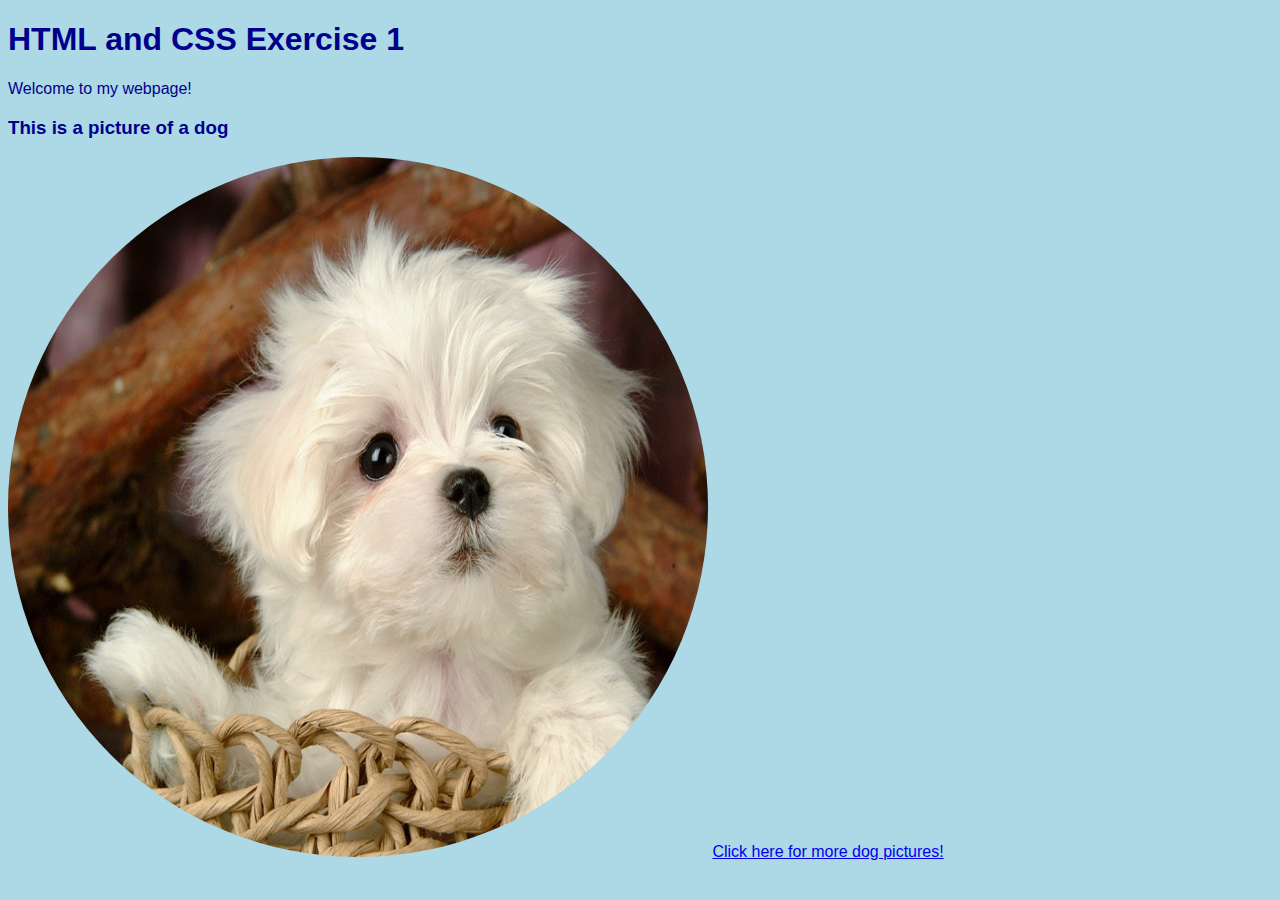
<file: index.html>
<!DOCTYPE html>
<html xmlns="http://www.w3.org/1999/xhtml" lang="en">
    <head>
        <title> HTML Assignment 1</title>
        <meta charset="UTF-8" />
        <meta name="viewport" content="width=device-width, initial-scale=1.0" />
        <!--Add your <link> element to associate your CSS file here once you have created it.-->
        <link rel="stylesheet" type="text/css" href="index.css"/>
    </head> 
    <body>
        <h1>HTML and CSS Exercise 1</h1>
        <p>Welcome to my webpage!</p>
        <h3>This is a picture of a dog</h3>
        <img src="images/dog_picture.jfif" alt="Cute dog picture" width="700" height="700"/>
        <a href="HTML/Exercise2.html">Click here for more dog pictures!</a>
    </body>
</html>
</file>
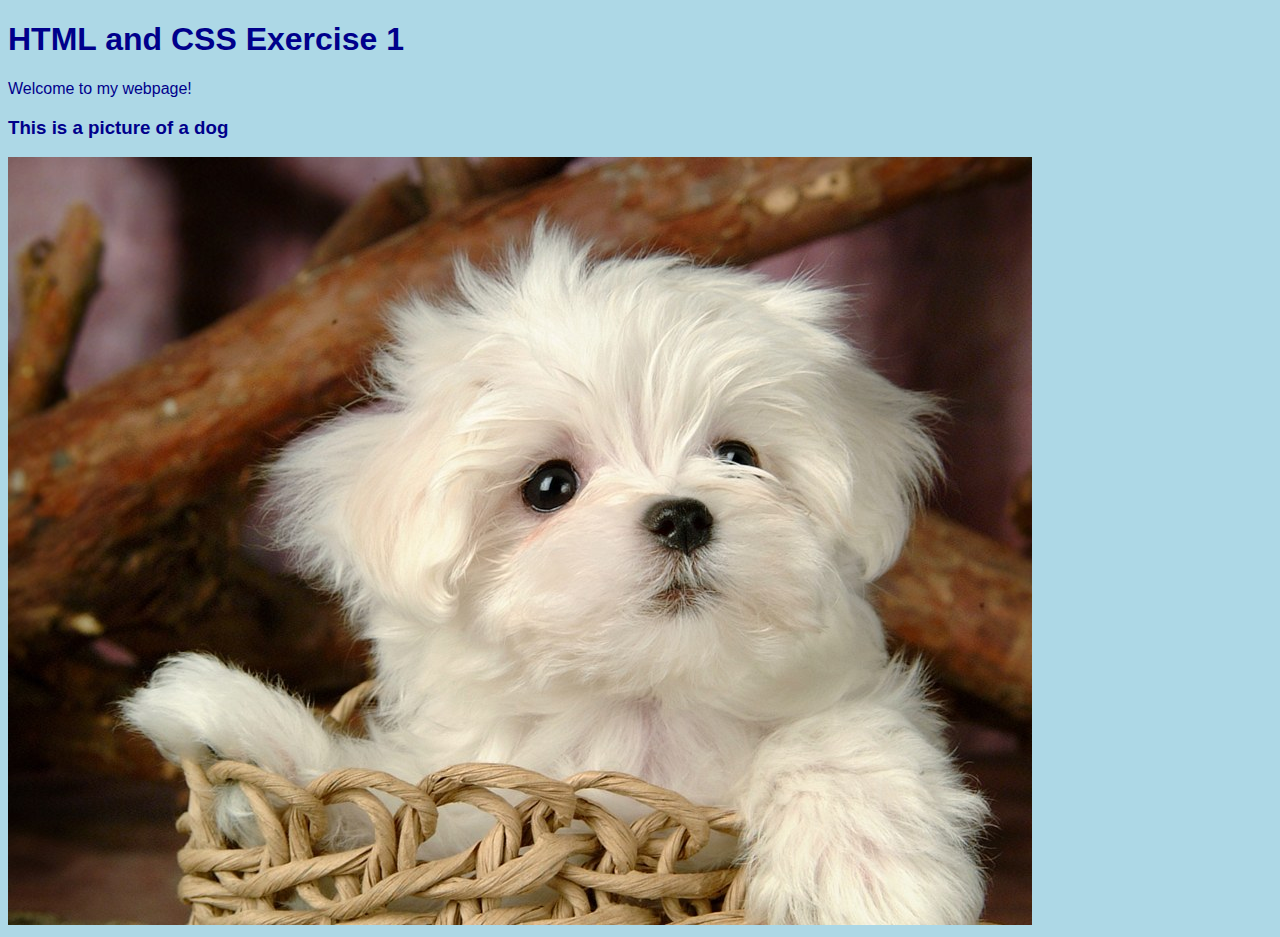
<file: Exercise1/exercise1.html>
<!DOCTYPE html>
<html xmlns="http://www.w3.org/1999/xhtml" lang="en">
    <head>
        <title> HTML Assignment 1</title>
        <meta charset="UTF-8" />
        <meta name="viewport" content="width=device-width, initial-scale=1.0" />
        <!--Add your <link> element to associate your CSS file here once you have created it.-->
        <link rel="stylesheet" type="text/css" href="exercise1.css"/>
    </head> 
    <body>
        <h1>HTML and CSS Exercise 1</h1>
        <p>Welcome to my webpage!</p>
        <h3>This is a picture of a dog</h3>
        <img src="dog_picture.jfif" alt="Cute dog picture"/>
        
    </body>
</html>
</file>
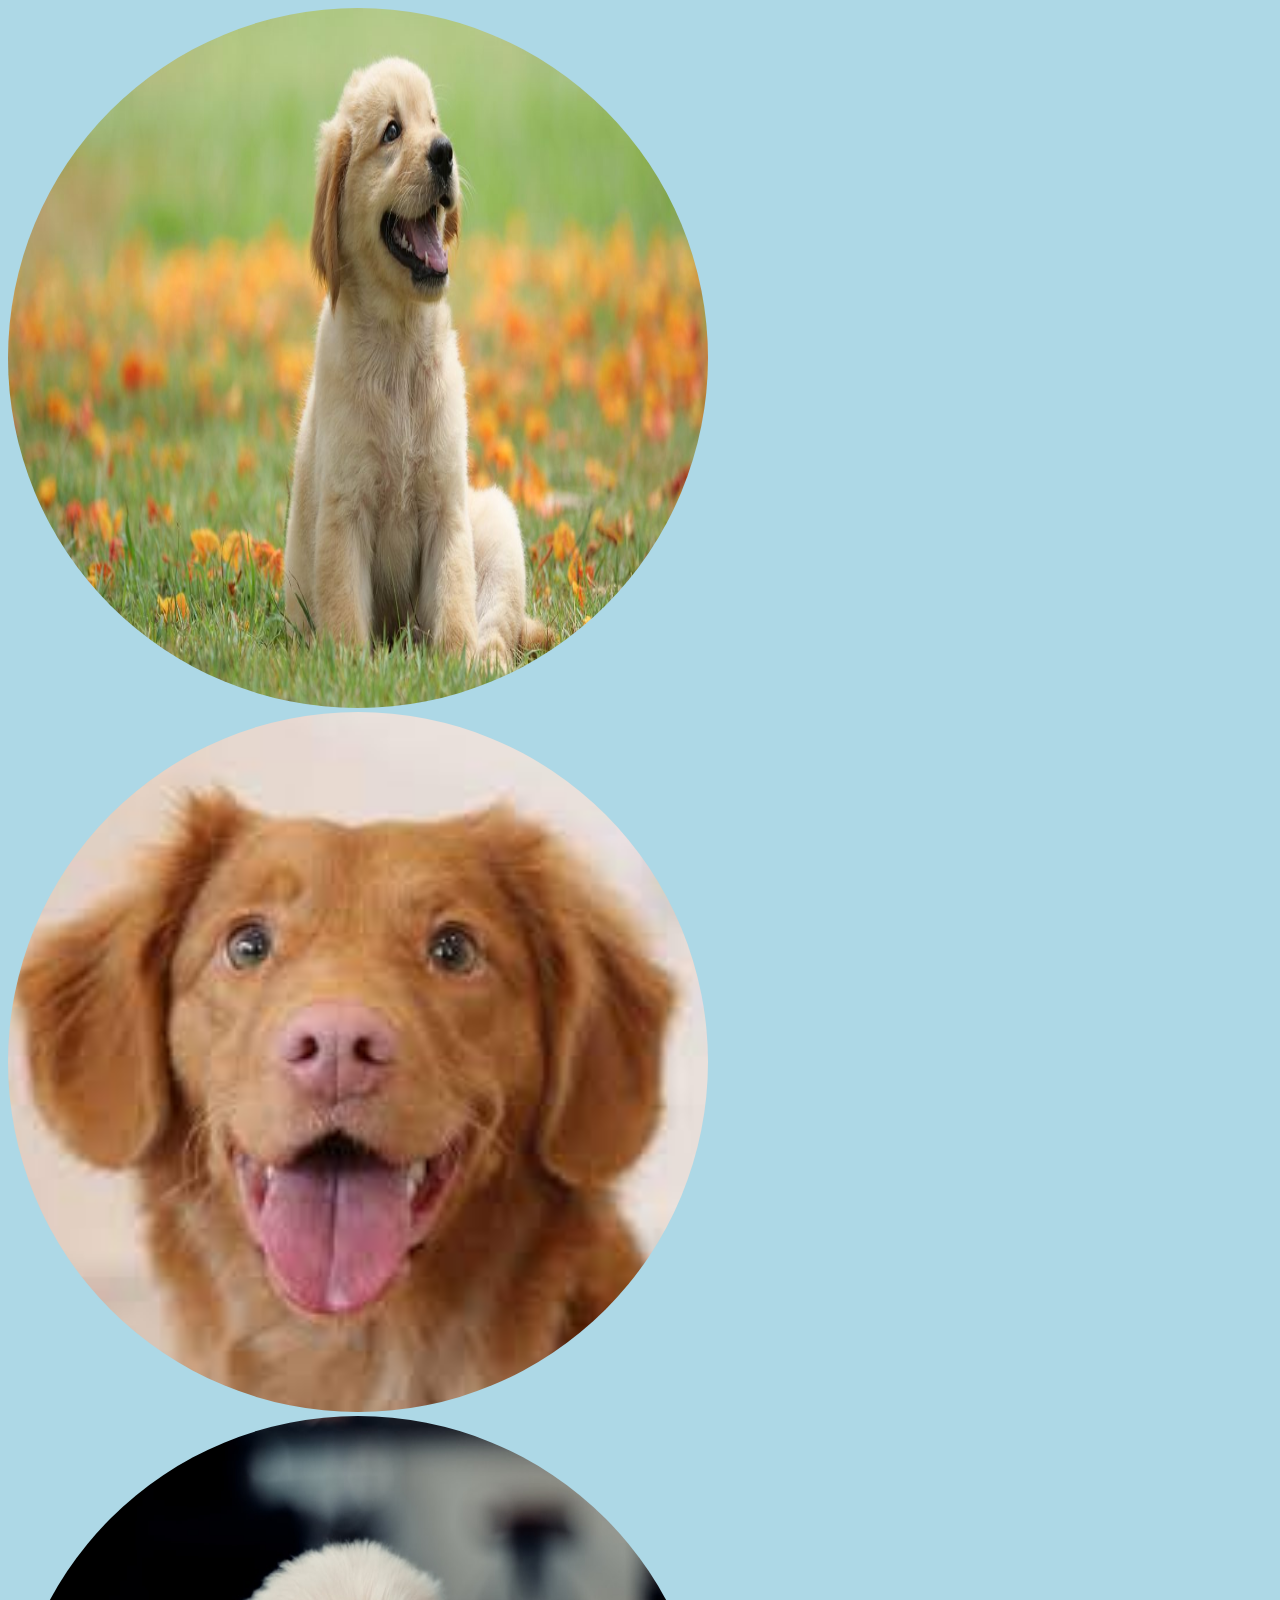
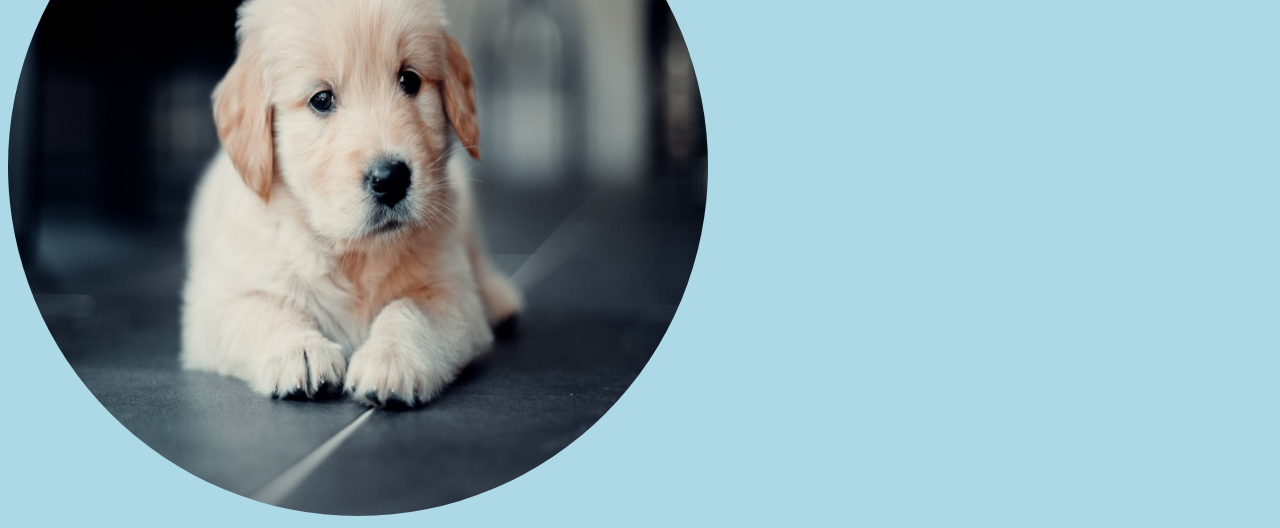
<file: HTML/Exercise2.html>
<!DOCTYPE html>
<html>
    <head>
        <title>HTML Exercise 2</title>
        <meta charset="UTF-8" />
        <meta name="viewport" content="width=device-width, initial-scale=1.0" />
        <!--Add your <link> element to associate your CSS file here once you have created it.-->
        <link rel="stylesheet" type="text/css" href="../index.css"/>  
    </head>
    <body>
        <img src="../images/dog1.jpg" alt="Cute dog picture" width="700" height="700"/>
        <img src="../images/doge.jfif" alt="Cute dog picture" width="700" height="700"/>
        <img src="../images/dog3.jfif" alt="Cute dog picture" width="700" height="700"/>
    </body>
</html>
</file>
<file: index.css>
body {
background-color: #ADD8E6;
color: #00008B;
font-family: arial, helvetica, sans-serif;
}
img {
  border-radius: 50%;
}
</file>
<file: Exercise1/exercise1.css>
body {
background-color: #ADD8E6;
color: #00008B;
font-family: arial, helvetica, sans-serif;
}
</file>
